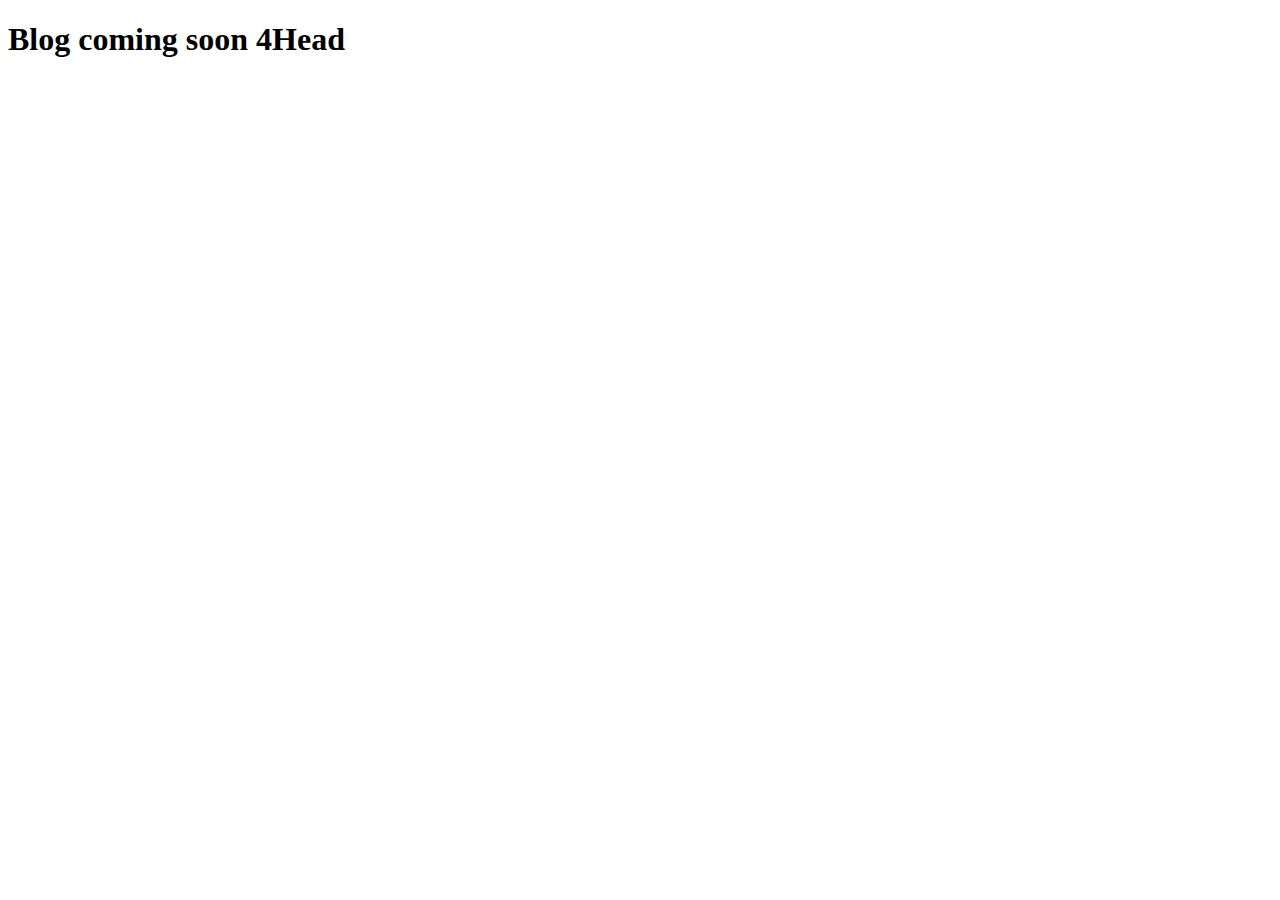
<file: index.html>
<!DOCTYPE html>
<html lang="en">
<head>
    <meta charset="UTF-8">
    <meta http-equiv="X-UA-Compatible" content="IE=edge">
    <meta name="viewport" content="width=device-width, initial-scale=1.0">
    <title>Lachie B's Blog</title>
</head>
<body>
  <h1>Blog coming soon 4Head</h1>
</body>
</html>
</file>
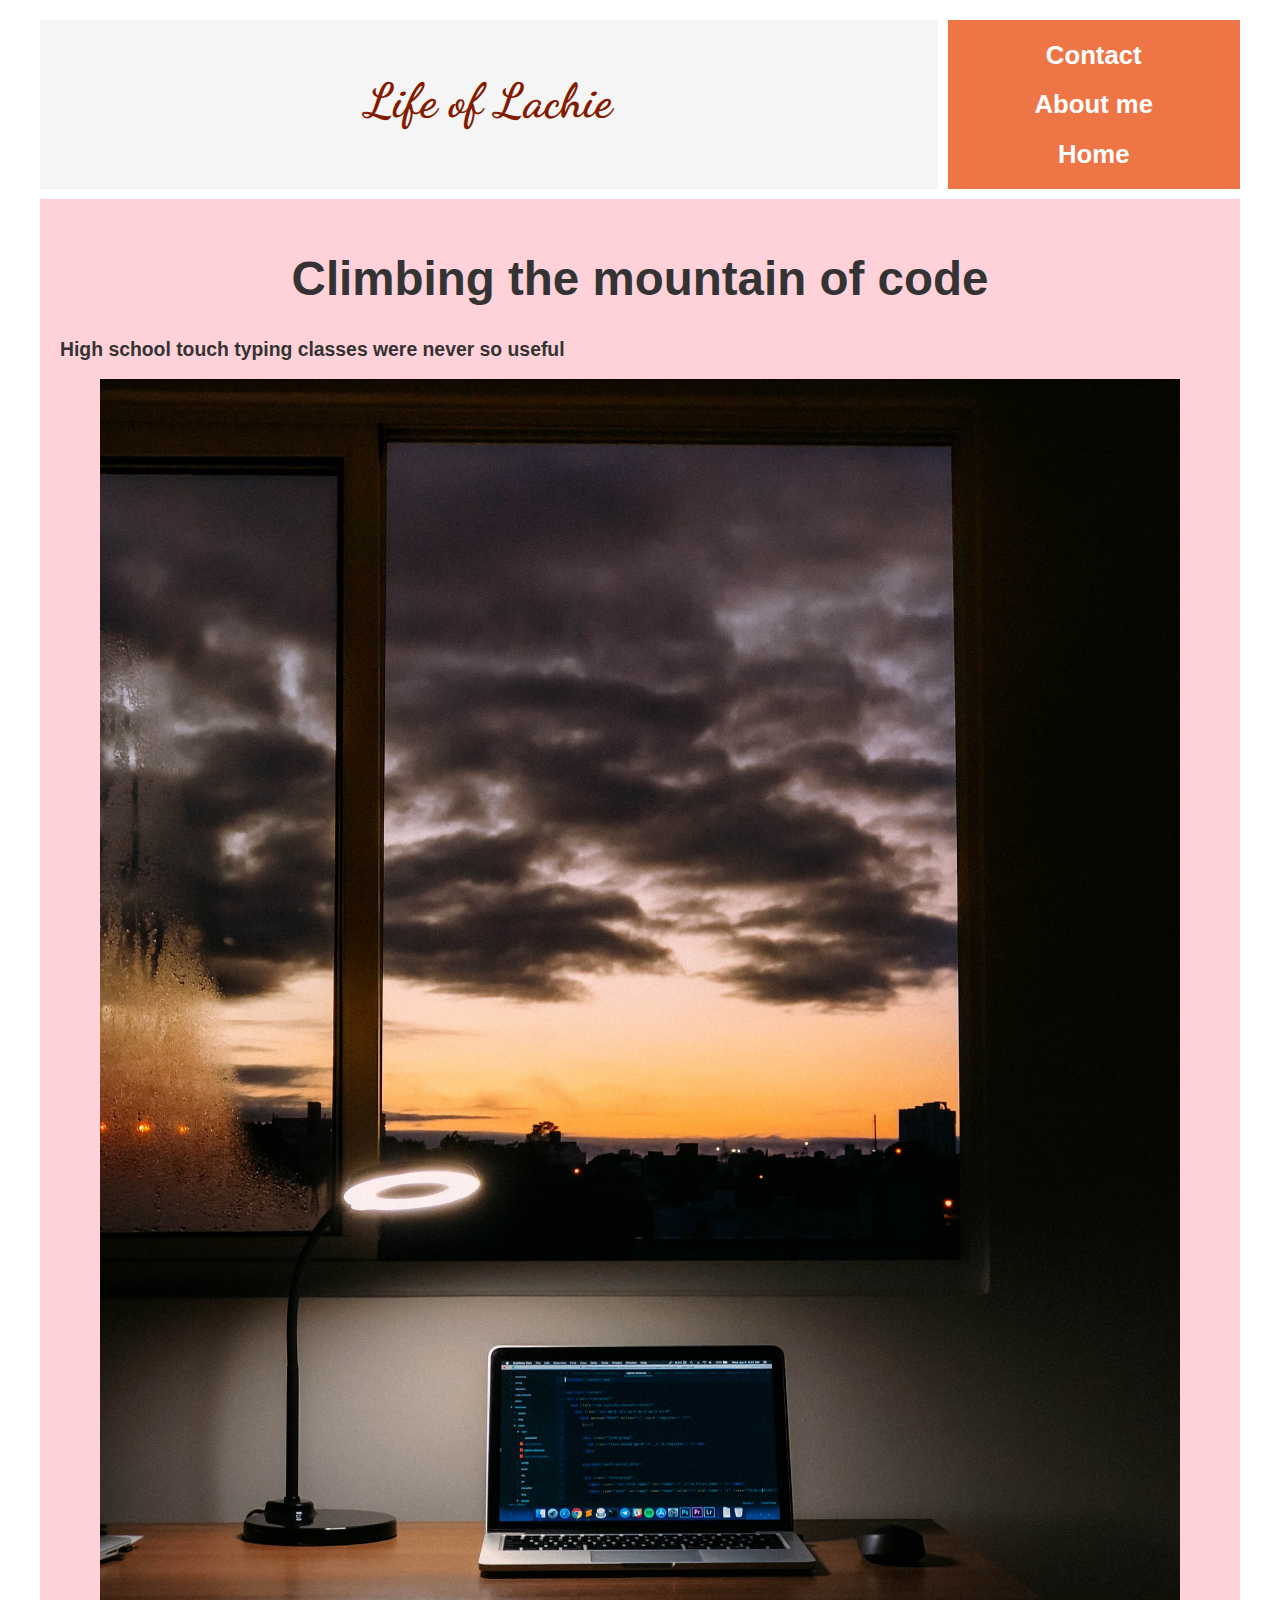
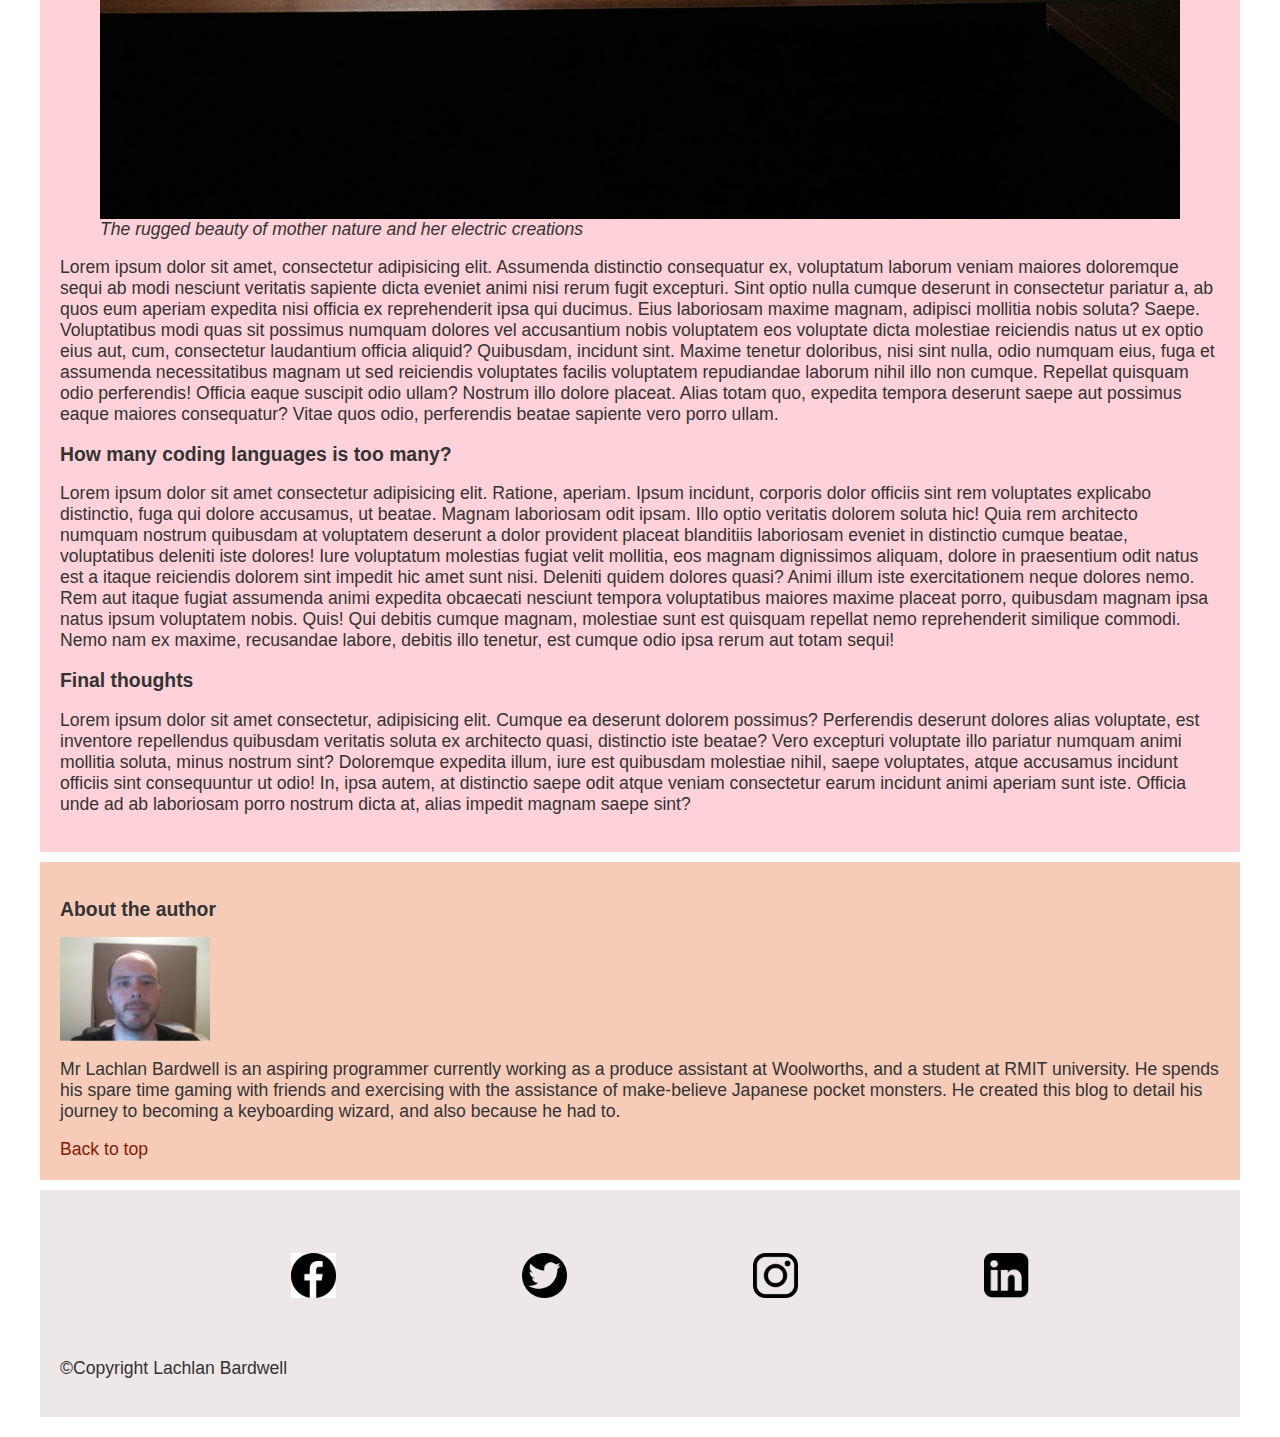
<file: pages/coding.html>
<!DOCTYPE html>
<html lang="en">

<head>
    <meta charset="UTF-8">
    <meta name="viewport" content="width=device-width, initial-scale=1.0">
    <title>Lachie's Personal Blog</title>
    <link href="https://fonts.googleapis.com/css2?family=Dancing+Script:wght@600&display=swap" rel="stylesheet">
    <link rel="stylesheet" href="/css/main.css">

</head>

<body id="top">
    <div class="container">
        <div class="headerBox">
            <h1><a href="/index.html">Life of Lachie</a></h1>
        </div>

        <div class="sidebarBox">
            <h3><strong><a href="mailto:merc889@hotmail.com?subject=Enquiry from website">Contact</a></strong></h3>
            <h3><a href="#about">About me</a></h3>
            <h3><a href="/index.html">Home</a></h3>
        </div>

        <div class="contentBox">
            <h1>Climbing the mountain of code</h1>
            <h2>High school touch typing classes were never so useful</h2>
            <figure>
                <img src="/img/laptop.jpg" alt="desk with laptop">
                <figcaption><em>The rugged beauty of mother nature and her electric creations</em></figcaption>
            </figure>
            <p>
                <span>Lorem ipsum dolor sit amet, consectetur adipisicing elit. Assumenda distinctio consequatur ex,
                    voluptatum laborum veniam maiores doloremque sequi ab modi nesciunt veritatis sapiente dicta eveniet
                    animi nisi rerum fugit excepturi.</span>
                <span>Sint optio nulla cumque deserunt in consectetur pariatur a, ab quos eum aperiam expedita nisi
                    officia ex reprehenderit ipsa qui ducimus. Eius laboriosam maxime magnam, adipisci mollitia nobis
                    soluta? Saepe.</span>
                <span>Voluptatibus modi quas sit possimus numquam dolores vel accusantium nobis voluptatem eos voluptate
                    dicta molestiae reiciendis natus ut ex optio eius aut, cum, consectetur laudantium officia aliquid?
                    Quibusdam, incidunt sint.</span>
                <span>Maxime tenetur doloribus, nisi sint nulla, odio numquam eius, fuga et assumenda necessitatibus
                    magnam ut sed reiciendis voluptates facilis voluptatem repudiandae laborum nihil illo non cumque.
                    Repellat quisquam odio perferendis!</span>
                <span>Officia eaque suscipit odio ullam? Nostrum illo dolore placeat. Alias totam quo, expedita tempora
                    deserunt saepe aut possimus eaque maiores consequatur? Vitae quos odio, perferendis beatae sapiente
                    vero porro ullam.</span>
            </p>
            <h2>How many coding languages is too many?</h2>
            <p>
                <span>Lorem ipsum dolor sit amet consectetur adipisicing elit. Ratione, aperiam. Ipsum incidunt,
                    corporis dolor officiis sint rem voluptates explicabo distinctio, fuga qui dolore accusamus, ut
                    beatae. Magnam laboriosam odit ipsam.</span>
                <span>Illo optio veritatis dolorem soluta hic! Quia rem architecto numquam nostrum quibusdam at
                    voluptatem deserunt a dolor provident placeat blanditiis laboriosam eveniet in distinctio cumque
                    beatae, voluptatibus deleniti iste dolores!</span>
                <span>Iure voluptatum molestias fugiat velit mollitia, eos magnam dignissimos aliquam, dolore in
                    praesentium odit natus est a itaque reiciendis dolorem sint impedit hic amet sunt nisi. Deleniti
                    quidem dolores quasi?</span>
                <span>Animi illum iste exercitationem neque dolores nemo. Rem aut itaque fugiat assumenda animi expedita
                    obcaecati nesciunt tempora voluptatibus maiores maxime placeat porro, quibusdam magnam ipsa natus
                    ipsum voluptatem nobis. Quis!</span>
                <span>Qui debitis cumque magnam, molestiae sunt est quisquam repellat nemo reprehenderit similique
                    commodi. Nemo nam ex maxime, recusandae labore, debitis illo tenetur, est cumque odio ipsa rerum aut
                    totam sequi!</span>
            </p>
            <h2>Final thoughts</h2>
            <p>
                <span>Lorem ipsum dolor sit amet consectetur, adipisicing elit. Cumque ea deserunt dolorem possimus?
                    Perferendis deserunt dolores alias voluptate, est inventore repellendus quibusdam veritatis soluta
                    ex architecto quasi, distinctio iste beatae?</span>
                <span>Vero excepturi voluptate illo pariatur numquam animi mollitia soluta, minus nostrum sint?
                    Doloremque expedita illum, iure est quibusdam molestiae nihil, saepe voluptates, atque accusamus
                    incidunt officiis sint consequuntur ut odio!</span>
                <span>In, ipsa autem, at distinctio saepe odit atque veniam consectetur earum incidunt animi aperiam
                    sunt iste. Officia unde ad ab laboriosam porro nostrum dicta at, alias impedit magnam saepe
                    sint?</span>
            </p>
        </div>

        <div class="aboutBox" id="about">
            <h2>About the author</h2>
            <img src="/img/avatar.png" alt="avatar">
            <p>Mr Lachlan Bardwell is an aspiring programmer currently working as a produce assistant at Woolworths, and
                a student at RMIT university. He spends his spare time gaming with friends and exercising with the
                assistance of make-believe Japanese pocket monsters. He created this blog to
                detail his journey to becoming a keyboarding wizard, and also because he had to.</p>
            <a href="#top">Back to top</a>
        </div>

        <div class="footerBox">
            <div class="social">
                <ul>
                    <li><a href="https://www.facebook.com" target="_blank"><img src="/img/facebook.png"
                                alt="my facebook page"></a></li>
                    <li><a href="https://www.twitter.com" target="_blank"><img src="/img/twitter.png"
                                alt="my twitter page"></a></li>
                    <li><a href="https://www.instagram.com" target="_blank"><img src="/img/instagram.png"
                                alt="my instagram page"></a></li>
                    <li><a href="https://www.linkedin.com" target="_blank"><img src="/img/linkedin.png"
                                alt="my linkedin profile"></a></li>
                </ul>
            </div>
            <p>&copy;Copyright Lachlan Bardwell</p>
        </div>
    </div>

</body>

</html>
</file>
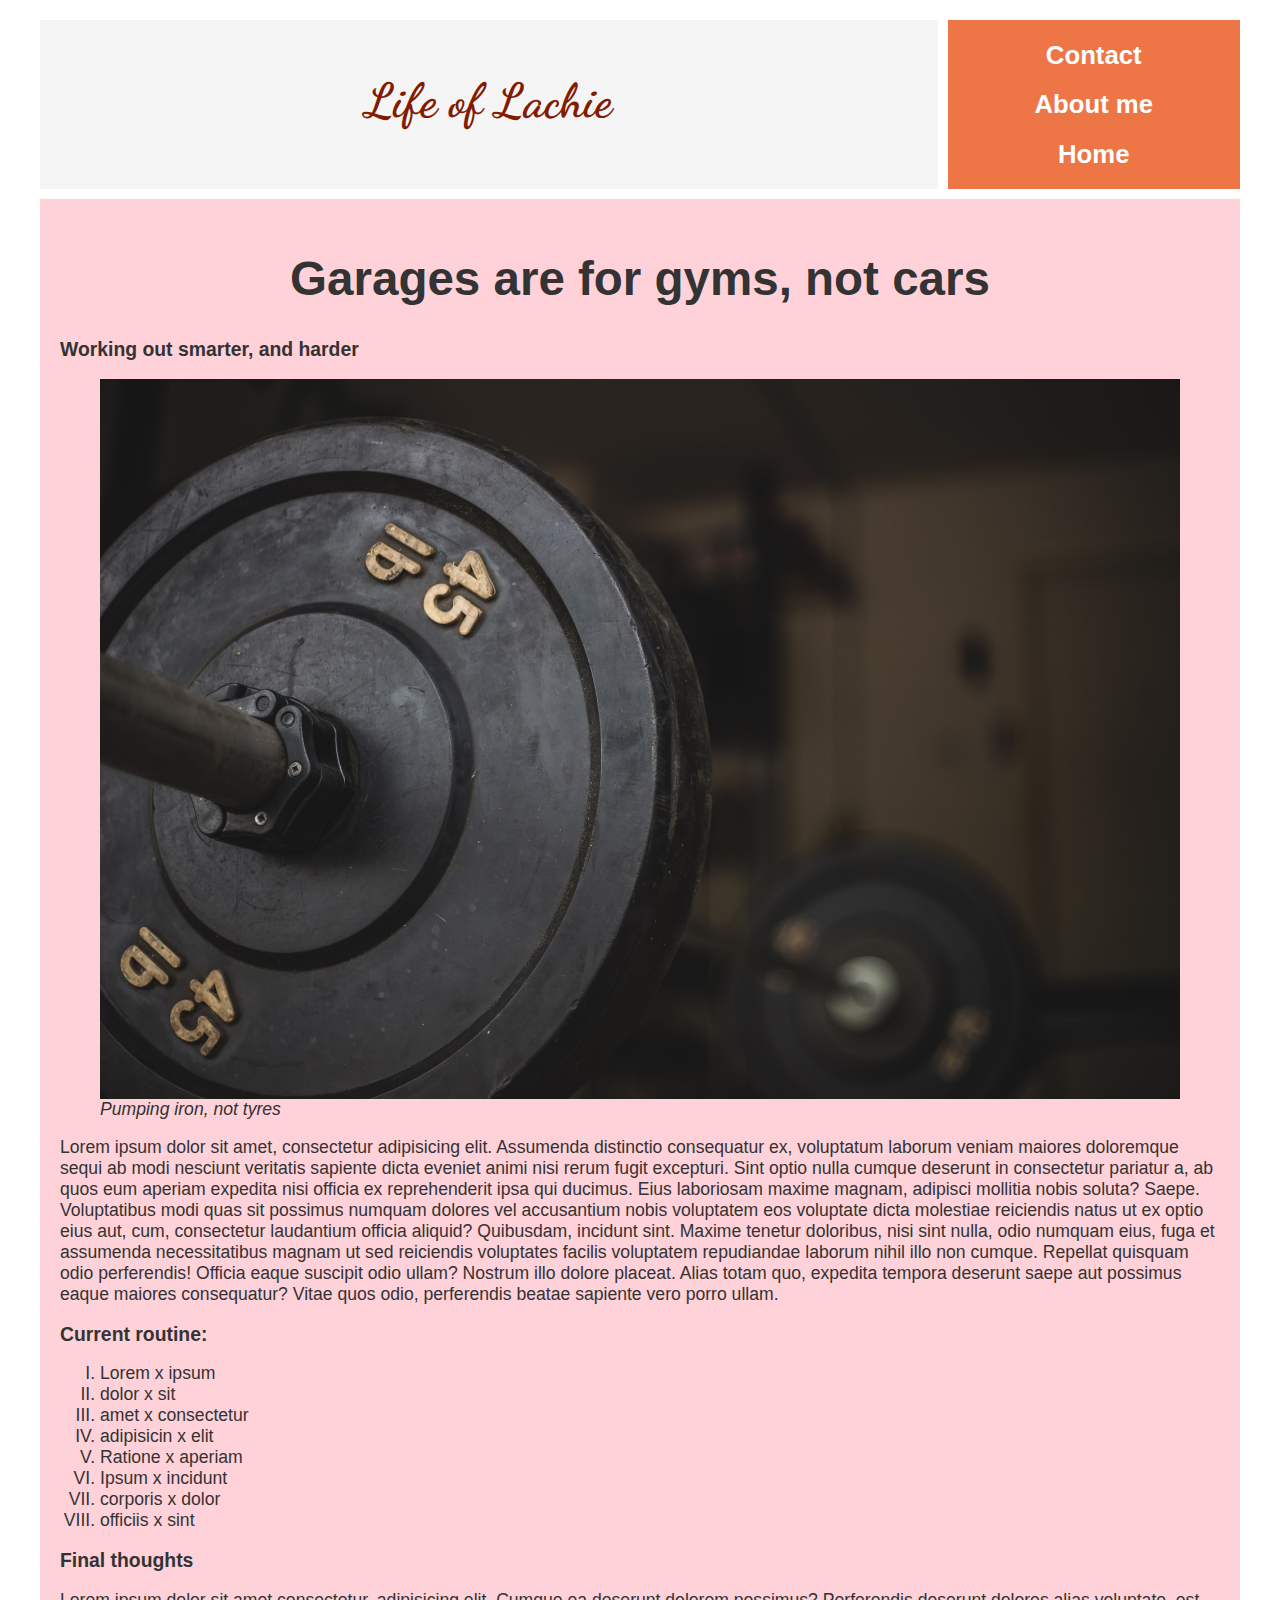
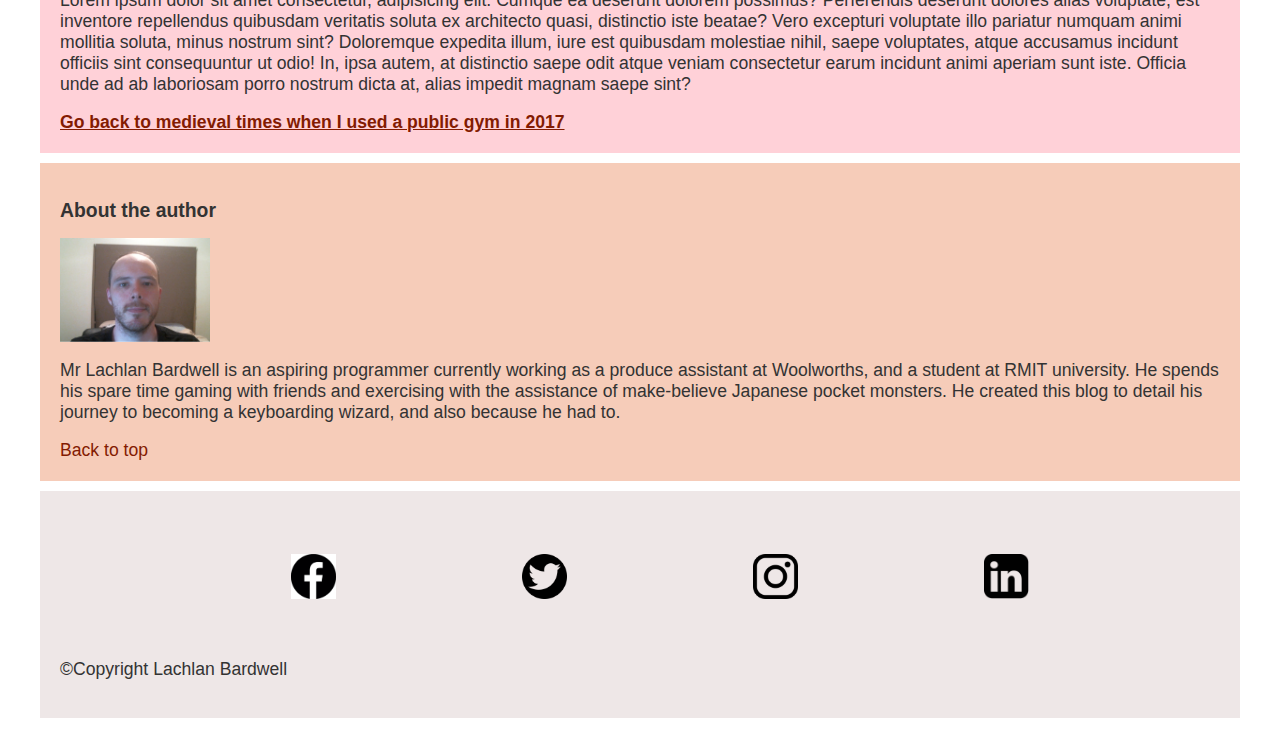
<file: pages/gym.html>
<!DOCTYPE html>
<html lang="en">

<head>
    <meta charset="UTF-8">
    <meta name="viewport" content="width=device-width, initial-scale=1.0">
    <title>Lachie's Personal Blog</title>
    <link href="https://fonts.googleapis.com/css2?family=Dancing+Script:wght@600&display=swap" rel="stylesheet">
    <link rel="stylesheet" href="/css/main.css">

</head>

<body id="top">
    <div class="container">
        <div class="headerBox">
            <h1><a href="/index.html">Life of Lachie</a></h1>
        </div>

        <div class="sidebarBox">
            <h3><strong><a href="mailto:merc889@hotmail.com?subject=Enquiry from website">Contact</a></strong></h3>
            <h3><a href="#about">About me</a></h3>
            <h3><a href="/index.html">Home</a></h3>
        </div>

        <div class="contentBox">
            <h1>Garages are for gyms, not cars</h1>
            <h2>Working out smarter, and harder</h2>
            <figure>
                <img src="/img/barbell.jpg" alt="barbell">
                <figcaption><em>Pumping iron, not tyres</em></figcaption>
            </figure>
            <p>
                <span>Lorem ipsum dolor sit amet, consectetur adipisicing elit. Assumenda distinctio consequatur ex,
                    voluptatum laborum veniam maiores doloremque sequi ab modi nesciunt veritatis sapiente dicta eveniet
                    animi nisi rerum fugit excepturi.</span>
                <span>Sint optio nulla cumque deserunt in consectetur pariatur a, ab quos eum aperiam expedita nisi
                    officia ex reprehenderit ipsa qui ducimus. Eius laboriosam maxime magnam, adipisci mollitia nobis
                    soluta? Saepe.</span>
                <span>Voluptatibus modi quas sit possimus numquam dolores vel accusantium nobis voluptatem eos voluptate
                    dicta molestiae reiciendis natus ut ex optio eius aut, cum, consectetur laudantium officia aliquid?
                    Quibusdam, incidunt sint.</span>
                <span>Maxime tenetur doloribus, nisi sint nulla, odio numquam eius, fuga et assumenda necessitatibus
                    magnam ut sed reiciendis voluptates facilis voluptatem repudiandae laborum nihil illo non cumque.
                    Repellat quisquam odio perferendis!</span>
                <span>Officia eaque suscipit odio ullam? Nostrum illo dolore placeat. Alias totam quo, expedita tempora
                    deserunt saepe aut possimus eaque maiores consequatur? Vitae quos odio, perferendis beatae sapiente
                    vero porro ullam.</span>
            </p>
            <h2>Current routine:</h2>
            <ul>
                <li>Lorem x ipsum</li>
                <li>dolor x sit</li>
                <li>amet x consectetur</li>
                <li>adipisicin x elit</li>
                <li>Ratione x aperiam</li>
                <li>Ipsum x incidunt</li>
                <li>corporis x dolor</li>
                <li>officiis x sint</li>
            </ul>
            <h2>Final thoughts</h2>
            <p>
                <span>Lorem ipsum dolor sit amet consectetur, adipisicing elit. Cumque ea deserunt dolorem possimus?
                    Perferendis deserunt dolores alias voluptate, est inventore repellendus quibusdam veritatis soluta
                    ex architecto quasi, distinctio iste beatae?</span>
                <span>Vero excepturi voluptate illo pariatur numquam animi mollitia soluta, minus nostrum sint?
                    Doloremque expedita illum, iure est quibusdam molestiae nihil, saepe voluptates, atque accusamus
                    incidunt officiis sint consequuntur ut odio!</span>
                <span>In, ipsa autem, at distinctio saepe odit atque veniam consectetur earum incidunt animi aperiam
                    sunt iste. Officia unde ad ab laboriosam porro nostrum dicta at, alias impedit magnam saepe
                    sint?</span>
            </p>
            <a href="#">Go back to medieval times when I used a public gym in 2017</a>
        </div>

        <div class="aboutBox" id="about">
            <h2>About the author</h2>
            <img src="/img/avatar.png" alt="avatar">
            <p>Mr Lachlan Bardwell is an aspiring programmer currently working as a produce assistant at Woolworths, and
                a student at RMIT university. He spends his spare time gaming with friends and exercising with the
                assistance of make-believe Japanese pocket monsters. He created this blog to
                detail his journey to becoming a keyboarding wizard, and also because he had to.</p>
            <a href="#top">Back to top</a>
        </div>

        <div class="footerBox">
            <div class="social">
                <ul>
                    <li><a href="https://www.facebook.com" target="_blank"><img src="/img/facebook.png"
                                alt="My facebook page"></a></li>
                    <li><a href="https://www.twitter.com" target="_blank"><img src="/img/twitter.png"
                                alt="My twitter page"></a></li>
                    <li><a href="https://www.instagram.com" target="_blank"><img src="/img/instagram.png"
                                alt="My instagram page"></a></li>
                    <li><a href="https://www.linkedin.com" target="_blank"><img src="/img/linkedin.png"
                                alt="My linkedin profile"></a></li>
                </ul>
            </div>
            <p>&copy;Copyright Lachlan Bardwell</p>
        </div>
    </div>

</body>

</html>
</file>
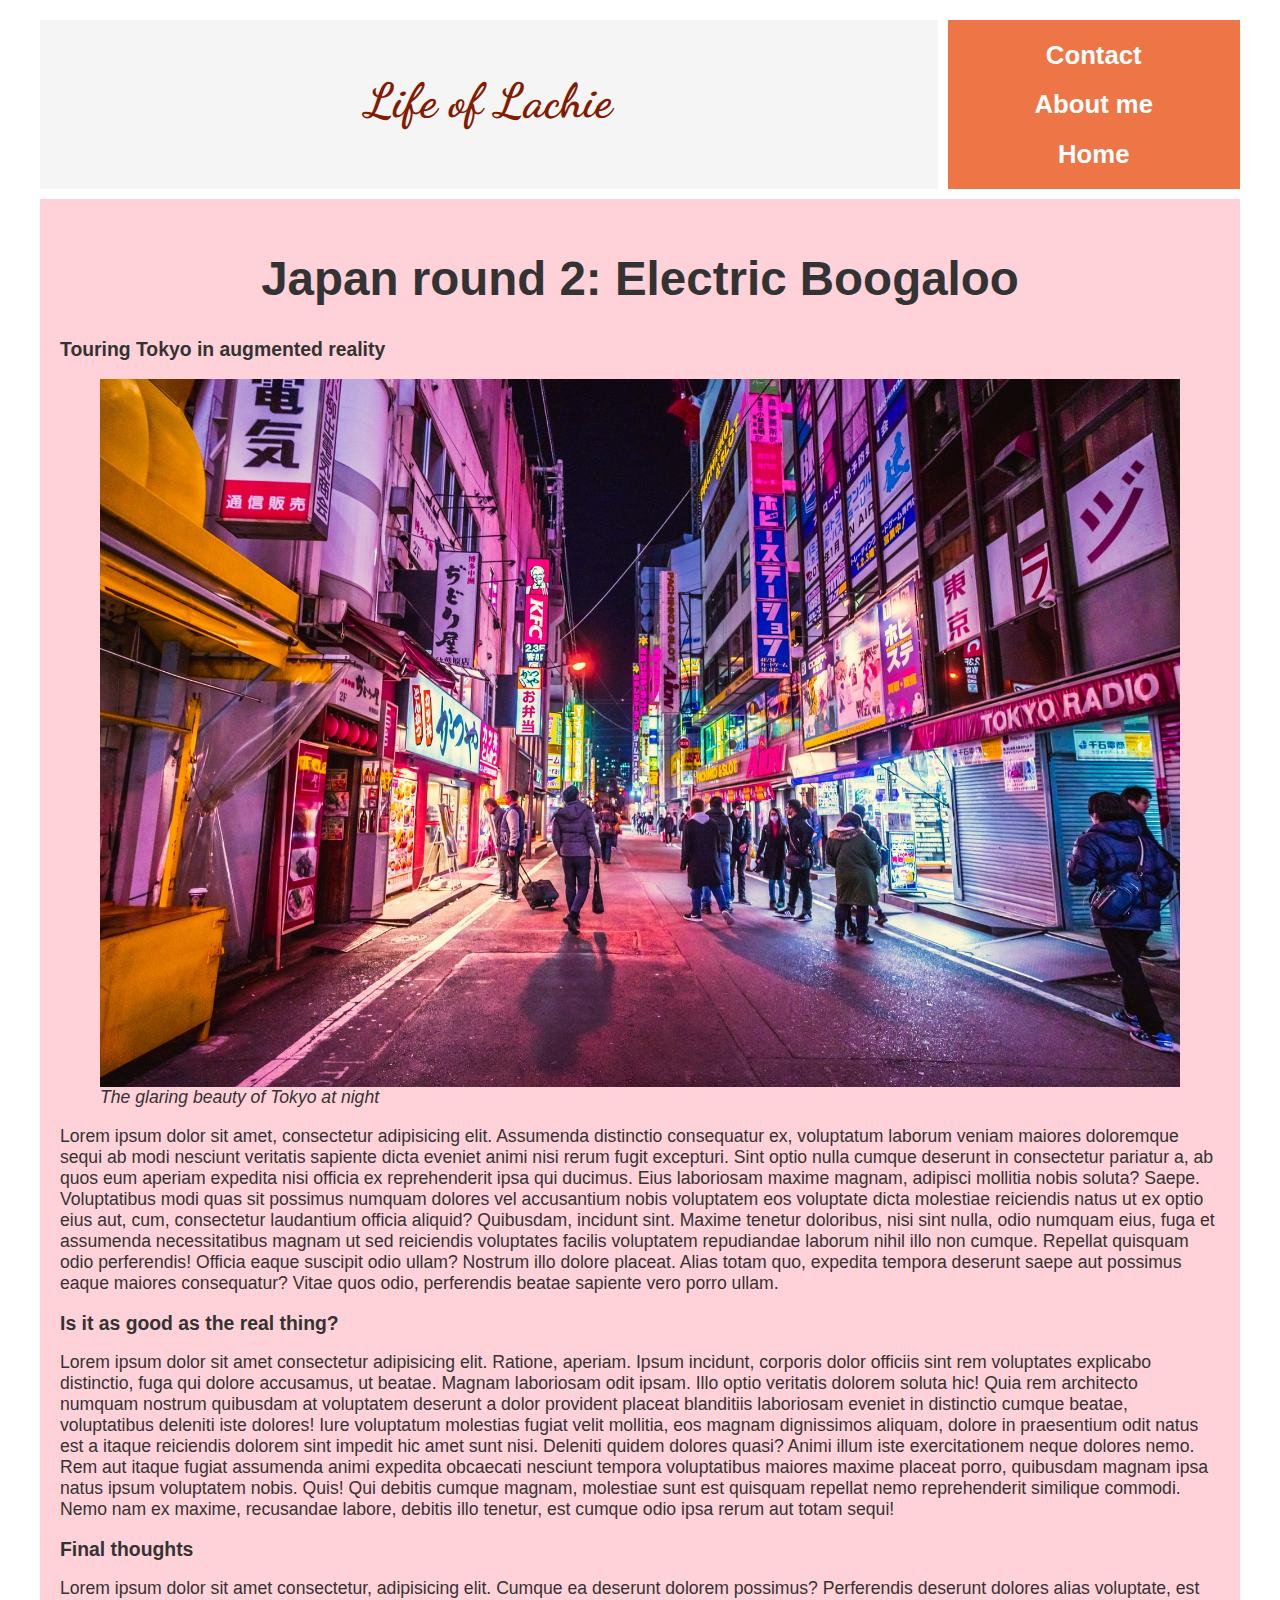
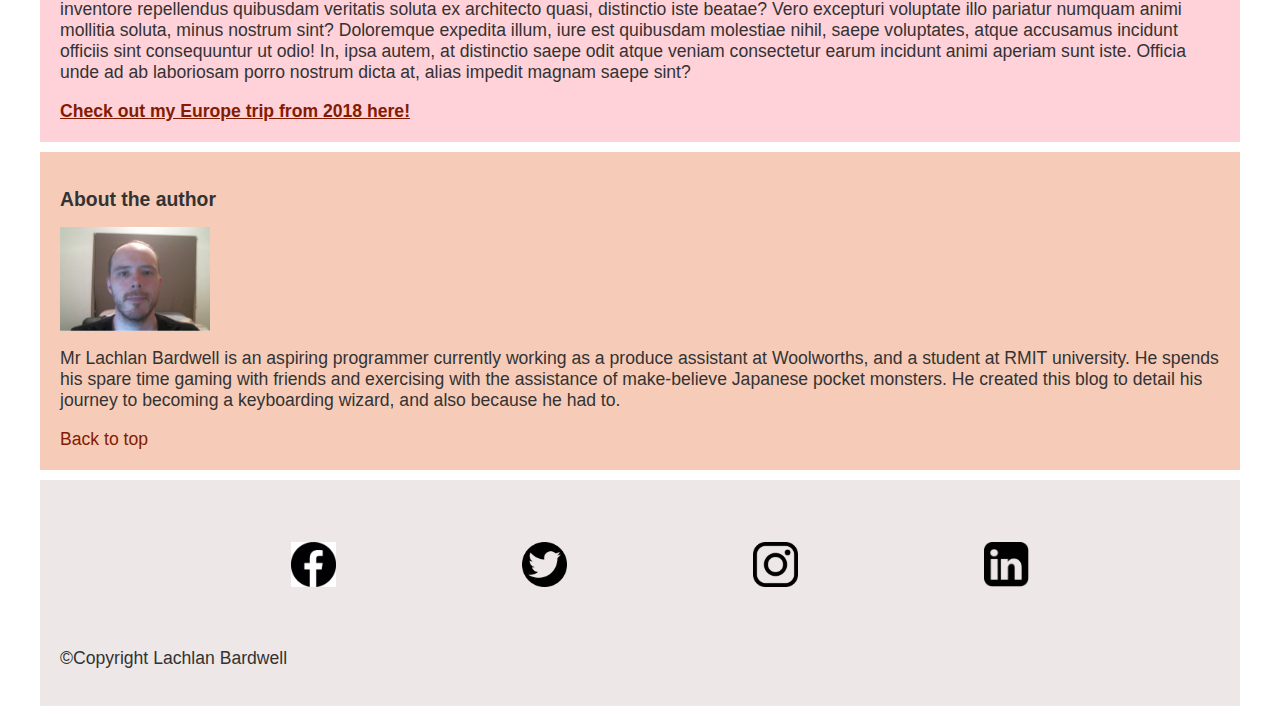
<file: pages/japan.html>
<!DOCTYPE html>
<html lang="en">

<head>
    <meta charset="UTF-8">
    <meta name="viewport" content="width=device-width, initial-scale=1.0">
    <title>Lachie's Personal Blog</title>
    <link href="https://fonts.googleapis.com/css2?family=Dancing+Script:wght@600&display=swap" rel="stylesheet">
    <link rel="stylesheet" href="/css/main.css">

</head>

<body id="top">
    <div class="container">
        <div class="headerBox">
            <h1><a href="/index.html">Life of Lachie</a></h1>

        </div>

        <div class="sidebarBox">
            <h3><strong><a href="mailto:merc889@hotmail.com?subject=Enquiry from website">Contact</a></strong></h3>
            <h3><a href="#about">About me</a></h3>
            <h3><a href="/index.html">Home</a></h3>
        </div>

        <div class="contentBox">
            <h1>Japan round 2: Electric Boogaloo</h1>
            <h2>Touring Tokyo in augmented reality</h2>
            <figure>
                <img src="/img/tokyo.jpg" alt="city of Tokyo at night">
                <figcaption><em>The glaring beauty of Tokyo at night</em></figcaption>
            </figure>
            <p>
                <span>Lorem ipsum dolor sit amet, consectetur adipisicing elit. Assumenda distinctio consequatur ex,
                    voluptatum laborum veniam maiores doloremque sequi ab modi nesciunt veritatis sapiente dicta eveniet
                    animi nisi rerum fugit excepturi.</span>
                <span>Sint optio nulla cumque deserunt in consectetur pariatur a, ab quos eum aperiam expedita nisi
                    officia ex reprehenderit ipsa qui ducimus. Eius laboriosam maxime magnam, adipisci mollitia nobis
                    soluta? Saepe.</span>
                <span>Voluptatibus modi quas sit possimus numquam dolores vel accusantium nobis voluptatem eos voluptate
                    dicta molestiae reiciendis natus ut ex optio eius aut, cum, consectetur laudantium officia aliquid?
                    Quibusdam, incidunt sint.</span>
                <span>Maxime tenetur doloribus, nisi sint nulla, odio numquam eius, fuga et assumenda necessitatibus
                    magnam ut sed reiciendis voluptates facilis voluptatem repudiandae laborum nihil illo non cumque.
                    Repellat quisquam odio perferendis!</span>
                <span>Officia eaque suscipit odio ullam? Nostrum illo dolore placeat. Alias totam quo, expedita tempora
                    deserunt saepe aut possimus eaque maiores consequatur? Vitae quos odio, perferendis beatae sapiente
                    vero porro ullam.</span>
            </p>
            <h2>Is it as good as the real thing?</h2>
            <p>
                <span>Lorem ipsum dolor sit amet consectetur adipisicing elit. Ratione, aperiam. Ipsum incidunt,
                    corporis dolor officiis sint rem voluptates explicabo distinctio, fuga qui dolore accusamus, ut
                    beatae. Magnam laboriosam odit ipsam.</span>
                <span>Illo optio veritatis dolorem soluta hic! Quia rem architecto numquam nostrum quibusdam at
                    voluptatem deserunt a dolor provident placeat blanditiis laboriosam eveniet in distinctio cumque
                    beatae, voluptatibus deleniti iste dolores!</span>
                <span>Iure voluptatum molestias fugiat velit mollitia, eos magnam dignissimos aliquam, dolore in
                    praesentium odit natus est a itaque reiciendis dolorem sint impedit hic amet sunt nisi. Deleniti
                    quidem dolores quasi?</span>
                <span>Animi illum iste exercitationem neque dolores nemo. Rem aut itaque fugiat assumenda animi expedita
                    obcaecati nesciunt tempora voluptatibus maiores maxime placeat porro, quibusdam magnam ipsa natus
                    ipsum voluptatem nobis. Quis!</span>
                <span>Qui debitis cumque magnam, molestiae sunt est quisquam repellat nemo reprehenderit similique
                    commodi. Nemo nam ex maxime, recusandae labore, debitis illo tenetur, est cumque odio ipsa rerum aut
                    totam sequi!</span>
            </p>
            <h2>Final thoughts</h2>
            <p>
                <span>Lorem ipsum dolor sit amet consectetur, adipisicing elit. Cumque ea deserunt dolorem possimus?
                    Perferendis deserunt dolores alias voluptate, est inventore repellendus quibusdam veritatis soluta
                    ex architecto quasi, distinctio iste beatae?</span>
                <span>Vero excepturi voluptate illo pariatur numquam animi mollitia soluta, minus nostrum sint?
                    Doloremque expedita illum, iure est quibusdam molestiae nihil, saepe voluptates, atque accusamus
                    incidunt officiis sint consequuntur ut odio!</span>
                <span>In, ipsa autem, at distinctio saepe odit atque veniam consectetur earum incidunt animi aperiam
                    sunt iste. Officia unde ad ab laboriosam porro nostrum dicta at, alias impedit magnam saepe
                    sint?</span>
            </p>
            <a href="#">Check out my Europe trip from 2018 here!</a>
        </div>



        <div class="aboutBox" id="about">
            <h2>About the author</h2>
            <img src="/img/avatar.png" alt="avatar">
            <p>Mr Lachlan Bardwell is an aspiring programmer currently working as a produce assistant at Woolworths, and
                a student at RMIT university. He spends his spare time gaming with friends and exercising with the
                assistance of make-believe Japanese pocket monsters. He created this blog to
                detail his journey to becoming a keyboarding wizard, and also because he had to.</p>
            <a href="#top">Back to top</a>
        </div>

        <div class="footerBox">
            <div class="social">
                <ul>
                    <li><a href="https://www.facebook.com" target="_blank"><img src="/img/facebook.png"
                                alt="my facebook page"></a></li>
                    <li><a href="https://www.twitter.com" target="_blank"><img src="/img/twitter.png"
                                alt="my twitter page"></a></li>
                    <li><a href="https://www.instagram.com" target="_blank"><img src="/img/instagram.png"
                                alt="my instagram page"></a></li>
                    <li><a href="https://www.linkedin.com" target="_blank"><img src="/img/linkedin.png"
                                alt="my linkedin profile"></a></li>
                </ul>
            </div>
            <p>&copy;Copyright Lachlan Bardwell</p>
        </div>
    </div>

</body>

</html>
</file>
<file: css/main.css>
@import url("https://fonts.googleapis.com/css2?family=Dancing+Script&display=swap");
@import "button.css";
@import "card.css";

html {
  scroll-behavior: smooth;
}

body {
  font-family: Helvetica, Arial, sans-serif;
  font-size: 1.1em;
  font-weight: 400;
  color: #333333;
  margin: auto;
}

h1,
h2 {
  color: #333333;
}

h1 {
  font-size: 2.7em;
  text-align: center;
}

h2 {
  font-size: 1.1em;
}

h3 {
  color: #ffffff;
}

img {
  max-width: 100%;
  height: auto;
  display: block;
}

.container {
  display: grid;
  width: auto;
  margin: 0;
  grid-template-columns: repeat(4, 1fr);
  grid-template-rows: auto auto;
  grid-template-areas:
    "hd hd hd sd"
    "main main main main"
    "about about about about"
    "ft ft ft ft";
  justify-content: center;
}

.headerBox {
  display: grid;
  background-color: #f5f5f5;
  padding: 20px;
  justify-content: center;
  grid-area: hd;
}

.headerBox h1 {
  font-family: "Dancing Script", cursive;
}

.headerBox p {
  text-align: center;
}

.headerBox a,
.aboutBox a {
  text-decoration: none;
  color: #831b01;
}

.sidebarBox {
  grid-area: sd;
  text-align: center;
  justify-content: center;
  background-color: #ee7546;
  width: 100%;
}

.sidebarBox ul {
  list-style: none;
  margin: 0;
  padding: 10px;
}

.sidebarBox a {
  font-size: 1.25em;
  text-decoration: none;
  color: #ffffff;
  transition: 800ms;
}

.sidebarBox a:hover {
  color: #831b01;
}

.contentBox {
  padding: 20px;
  grid-area: main;
  background-color: #ffd1d8;
}

.contentBox ul {
  list-style: upper-roman;
}

.contentBox a {
  font-weight: 800;
  text-decoration: underline;
  color: #831b01;
  transition: 1000ms;
}

.columns {
  margin-left: 15px;
  margin-right: 15px;
}

.col third {
  padding: 15px;
}

.aboutBox {
  background-color: #f3baa0bd;
  grid-area: about;
  padding: 20px;
}

.aboutBox img {
  max-width: 150px;
  max-height: 150px;
}

.footerBox {
  background-color: #eee7e7;
  grid-area: ft;
  padding: 20px;
}

.social {
  padding: 15px;
}

.social img {
  max-width: 45px;
  height: auto;
  padding: 10px;
}

.social ul {
  display: flex;
  list-style: none;
  justify-content: space-evenly;
  align-items: flex-start;
}

@media (min-width: 875px) {
  .container {
    margin-top: 20px;
    margin-bottom: 20px;
    margin-left: 40px;
    margin-right: 40px;
    grid-gap: 10px;
  }

  .columns {
    display: flex;
    margin: 0 0px;
  }

  .col.third {
    width: 33.333%;
    margin-left: 15px;
    margin-right: 15px;
  }
}
</file>
